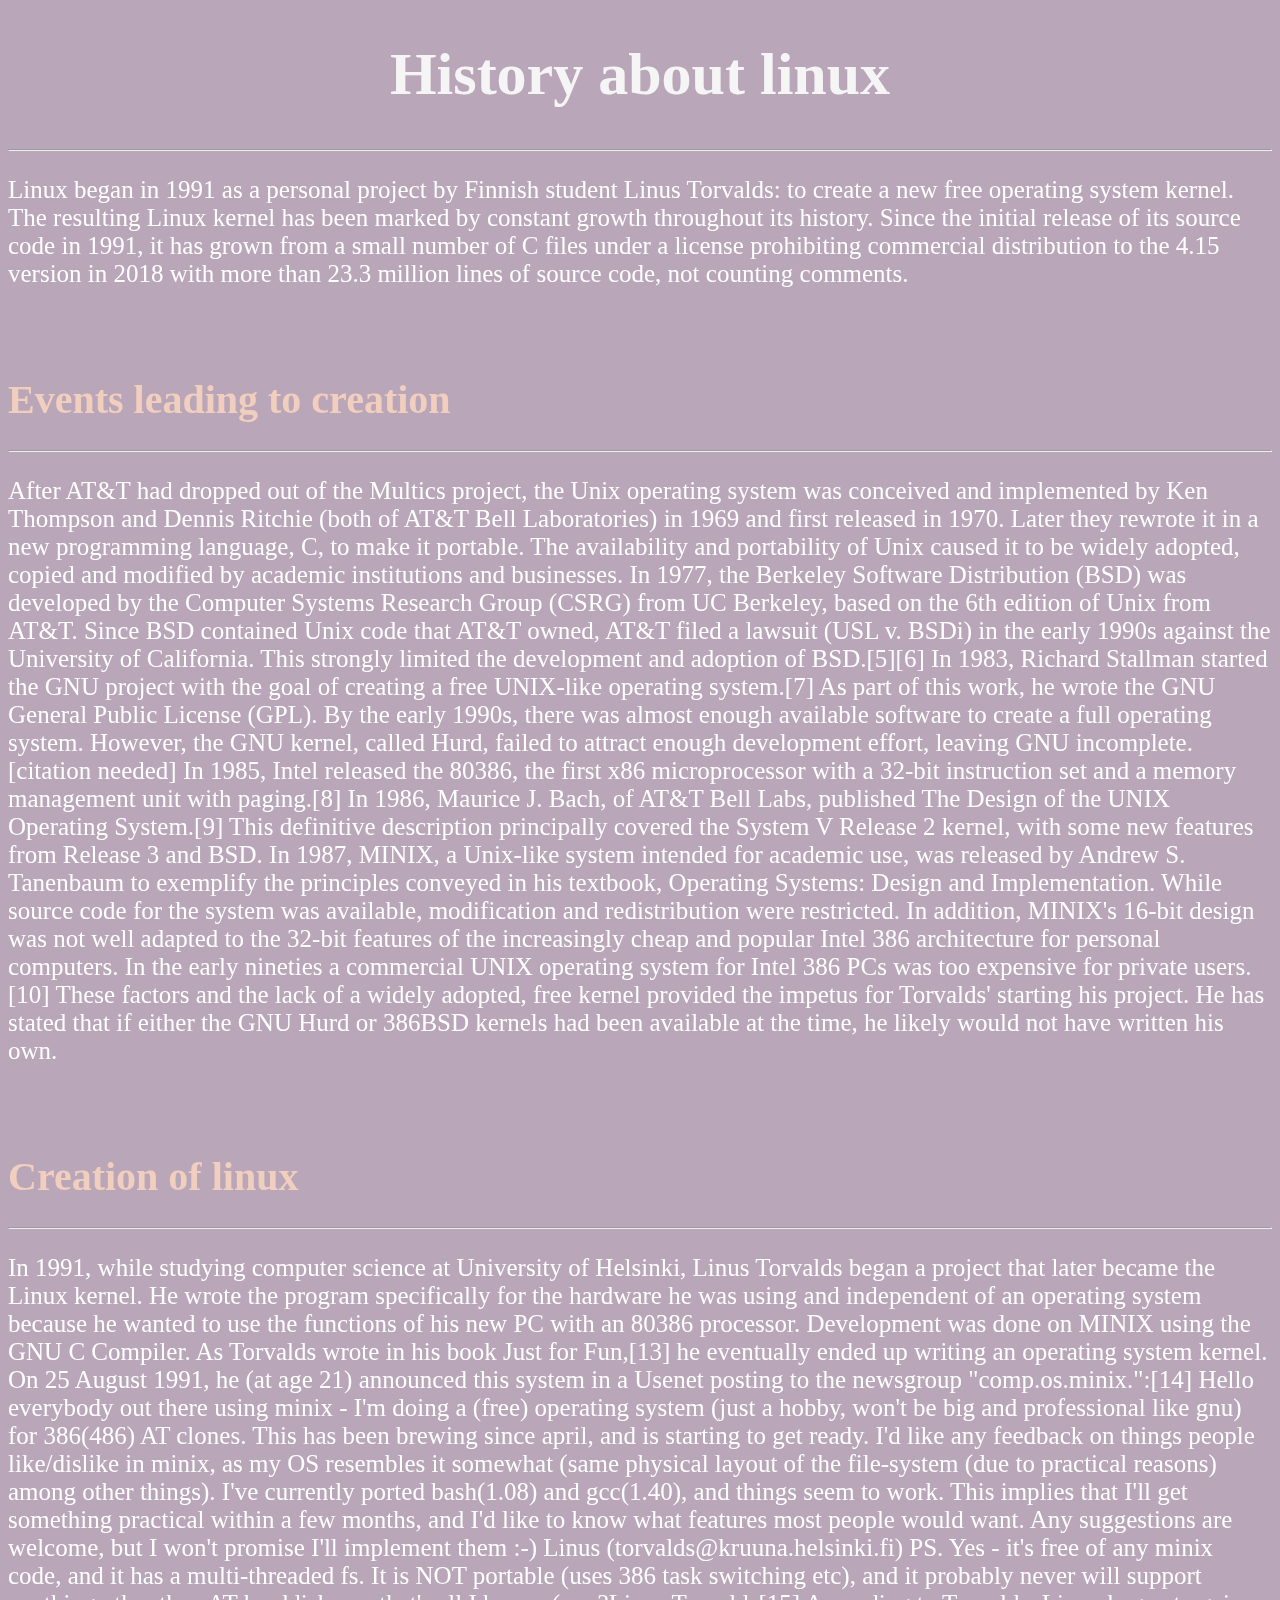
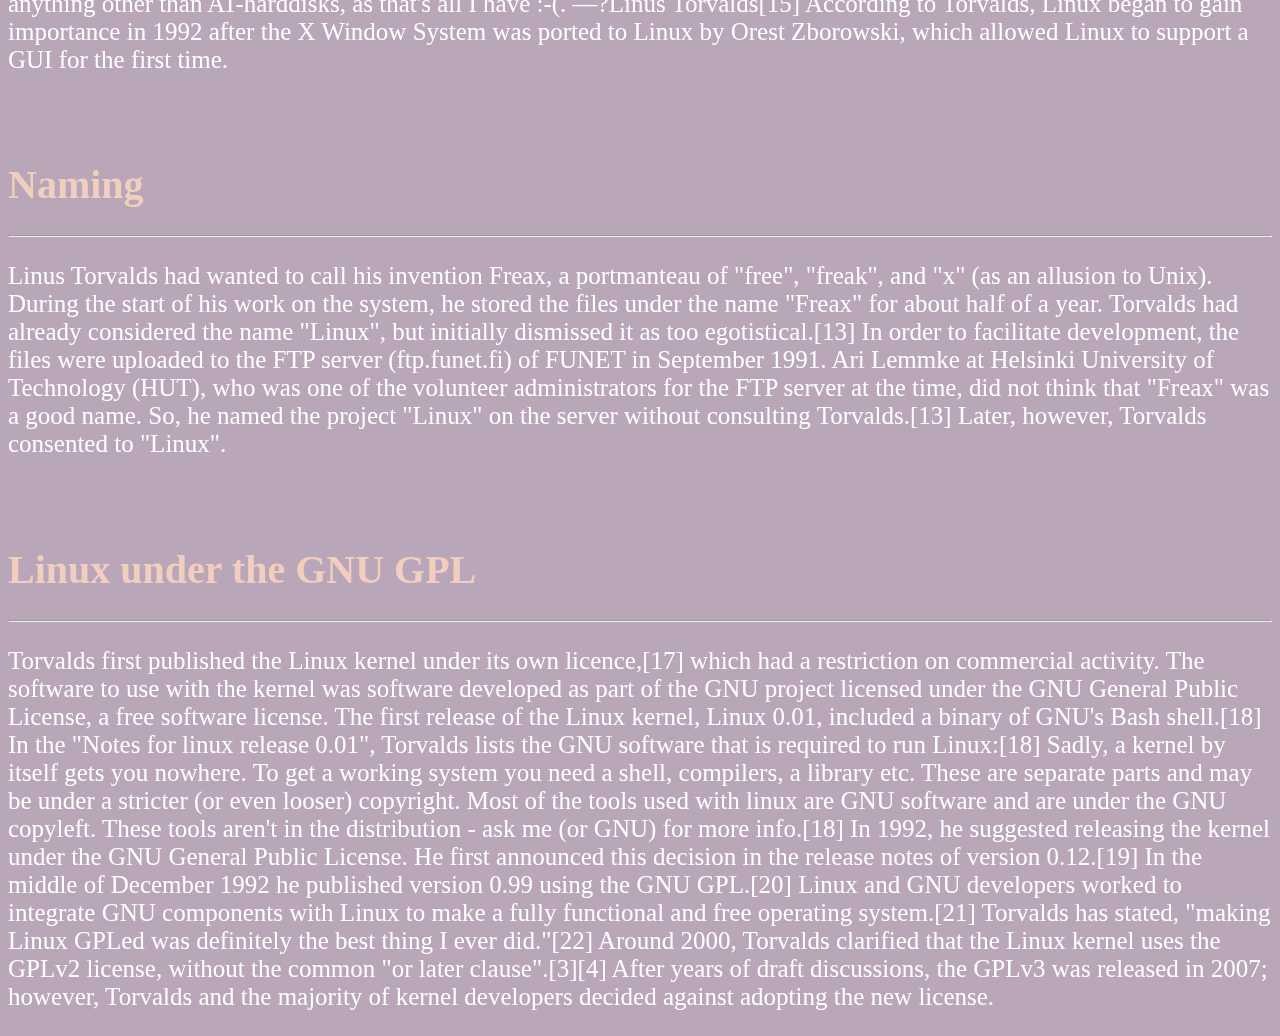
<file: his.html>
<!DOCTYPE html>
<html>
  <head>
    <link rel="stylesheet" type="text/css" href="his.css">
      <title>Alvas Linux</title>
      <link rel="shortcut icon" type="image" href="https://encrypted-tbn0.gstatic.com/images?q=tbn:ANd9GcQtkqriiRlODSM1_zBRLwUX1De-IF0O1Vj496KsP7xV7tSOfgcmNVbM0FEusdW59wCf5SY&usqp=CAU">
  </head>  
  <body id="i3">
   <h1 id="i7"><center> History about linux</center></h1> 
     <hr>
      <p id="i2">Linux began in 1991 as a personal project by Finnish student Linus Torvalds: to create a new free operating system kernel. The resulting Linux kernel has been marked by constant growth throughout its history. Since the initial release of its source code in 1991, it has grown from a small number of C files under a license prohibiting commercial distribution to the 4.15 version in 2018 with more than 23.3 million lines of source code, not counting comments.</p>
      <br><br>
      <h1 id="i1">
          Events leading to creation
      </h1> 
      <hr>
       <p id="i5"> After AT&T had dropped out of the Multics project, the Unix operating system was conceived and implemented by Ken Thompson and Dennis Ritchie (both of AT&T Bell Laboratories) in 1969 and first released in 1970. Later they rewrote it in a new programming language, C, to make it portable. The availability and portability of Unix caused it to be widely adopted, copied and modified by academic institutions and businesses.

In 1977, the Berkeley Software Distribution (BSD) was developed by the Computer Systems Research Group (CSRG) from UC Berkeley, based on the 6th edition of Unix from AT&T. Since BSD contained Unix code that AT&T owned, AT&T filed a lawsuit (USL v. BSDi) in the early 1990s against the University of California. This strongly limited the development and adoption of BSD.[5][6]

In 1983, Richard Stallman started the GNU project with the goal of creating a free UNIX-like operating system.[7] As part of this work, he wrote the GNU General Public License (GPL). By the early 1990s, there was almost enough available software to create a full operating system. However, the GNU kernel, called Hurd, failed to attract enough development effort, leaving GNU incomplete.[citation needed]

In 1985, Intel released the 80386, the first x86 microprocessor with a 32-bit instruction set and a memory management unit with paging.[8]

In 1986, Maurice J. Bach, of AT&T Bell Labs, published The Design of the UNIX Operating System.[9] This definitive description principally covered the System V Release 2 kernel, with some new features from Release 3 and BSD.

In 1987, MINIX, a Unix-like system intended for academic use, was released by Andrew S. Tanenbaum to exemplify the principles conveyed in his textbook, Operating Systems: Design and Implementation. While source code for the system was available, modification and redistribution were restricted. In addition, MINIX's 16-bit design was not well adapted to the 32-bit features of the increasingly cheap and popular Intel 386 architecture for personal computers. In the early nineties a commercial UNIX operating system for Intel 386 PCs was too expensive for private users.[10]

These factors and the lack of a widely adopted, free kernel provided the impetus for Torvalds' starting his project. He has stated that if either the GNU Hurd or 386BSD kernels had been available at the time, he likely would not have written his own.  </p>
      
      <br><br>
      
          <h1 id="i4">
              Creation of linux
          </h1>
          <hr>
         <p id="i6"> In 1991, while studying computer science at University of Helsinki, Linus Torvalds began a project that later became the Linux kernel. He wrote the program specifically for the hardware he was using and independent of an operating system because he wanted to use the functions of his new PC with an 80386 processor. Development was done on MINIX using the GNU C Compiler.

As Torvalds wrote in his book Just for Fun,[13] he eventually ended up writing an operating system kernel. On 25 August 1991, he (at age 21) announced this system in a Usenet posting to the newsgroup "comp.os.minix.":[14]

Hello everybody out there using minix -

I'm doing a (free) operating system (just a hobby, won't be big and professional like gnu) for 386(486) AT clones. This has been brewing since april, and is starting to get ready. I'd like any feedback on things people like/dislike in minix, as my OS resembles it somewhat (same physical layout of the file-system (due to practical reasons) among other things).

I've currently ported bash(1.08) and gcc(1.40), and things seem to work. This implies that I'll get something practical within a few months, and I'd like to know what features most people would want. Any suggestions are welcome, but I won't promise I'll implement them :-)

Linus (torvalds@kruuna.helsinki.fi)

PS. Yes - it's free of any minix code, and it has a multi-threaded fs. It is NOT portable (uses 386 task switching etc), and it probably never will support anything other than AT-harddisks, as that's all I have :-(.

—?Linus Torvalds[15]
According to Torvalds, Linux began to gain importance in 1992 after the X Window System was ported to Linux by Orest Zborowski, which allowed Linux to support a GUI for the first time.
      </p>
      <br><br>
      
          <h1 id="i4">
              Naming
          </h1>
          <hr>
         <p id="i6">Linus Torvalds had wanted to call his invention Freax, a portmanteau of "free", "freak", and "x" (as an allusion to Unix). During the start of his work on the system, he stored the files under the name "Freax" for about half of a year. Torvalds had already considered the name "Linux", but initially dismissed it as too egotistical.[13]

In order to facilitate development, the files were uploaded to the FTP server (ftp.funet.fi) of FUNET in September 1991. Ari Lemmke at Helsinki University of Technology (HUT), who was one of the volunteer administrators for the FTP server at the time, did not think that "Freax" was a good name. So, he named the project "Linux" on the server without consulting Torvalds.[13] Later, however, Torvalds consented to "Linux".

      </p>
      <br><br>
     
          <h1 id="i4">
              Linux under the GNU GPL
          </h1>
          <hr>
         <p id="i6">Torvalds first published the Linux kernel under its own licence,[17] which had a restriction on commercial activity.

The software to use with the kernel was software developed as part of the GNU project licensed under the GNU General Public License, a free software license. The first release of the Linux kernel, Linux 0.01, included a binary of GNU's Bash shell.[18]

In the "Notes for linux release 0.01", Torvalds lists the GNU software that is required to run Linux:[18]

Sadly, a kernel by itself gets you nowhere. To get a working system you need a shell, compilers, a library etc. These are separate parts and may be under a stricter (or even looser) copyright. Most of the tools used with linux are GNU software and are under the GNU copyleft. These tools aren't in the distribution - ask me (or GNU) for more info.[18]

In 1992, he suggested releasing the kernel under the GNU General Public License. He first announced this decision in the release notes of version 0.12.[19] In the middle of December 1992 he published version 0.99 using the GNU GPL.[20] Linux and GNU developers worked to integrate GNU components with Linux to make a fully functional and free operating system.[21] Torvalds has stated, "making Linux GPLed was definitely the best thing I ever did."[22]

Around 2000, Torvalds clarified that the Linux kernel uses the GPLv2 license, without the common "or later clause".[3][4]

After years of draft discussions, the GPLv3 was released in 2007; however, Torvalds and the majority of kernel developers decided against adopting the new license.

      </P>
      </body>

      </html>
</file>
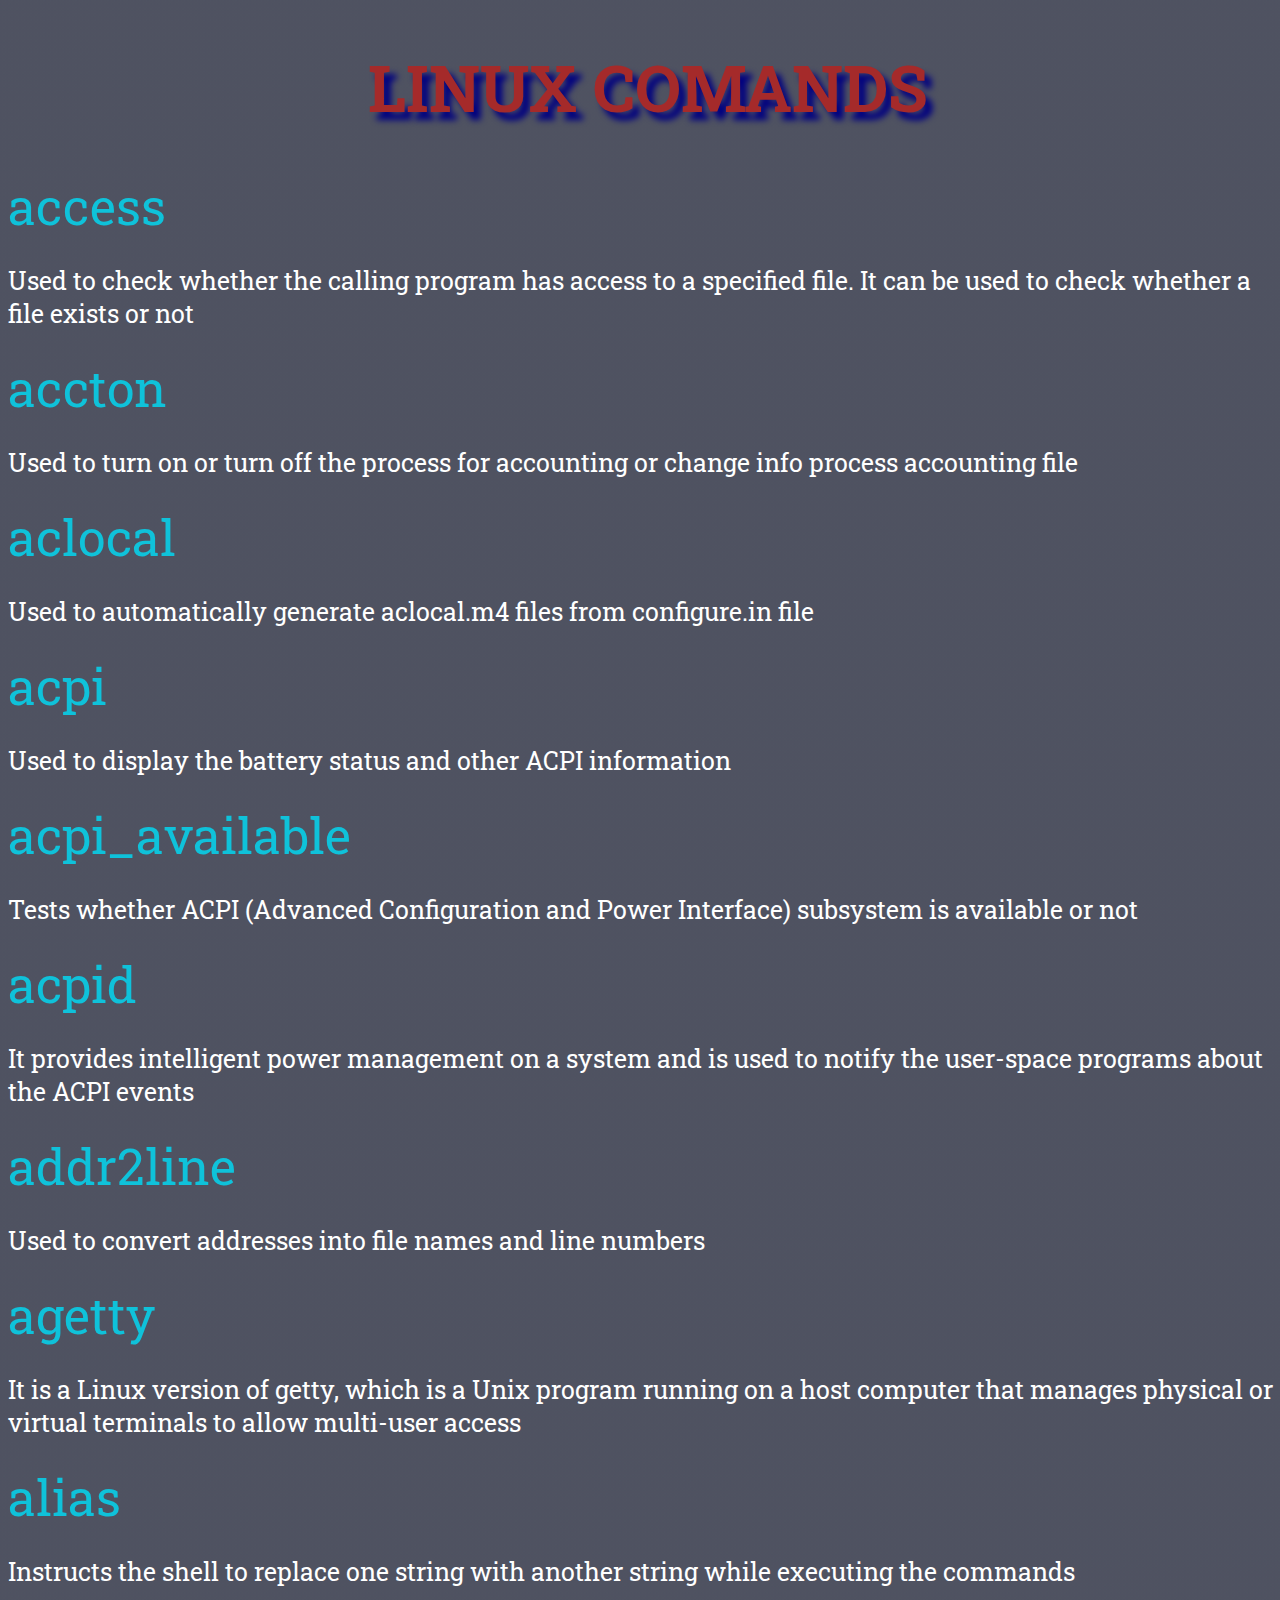
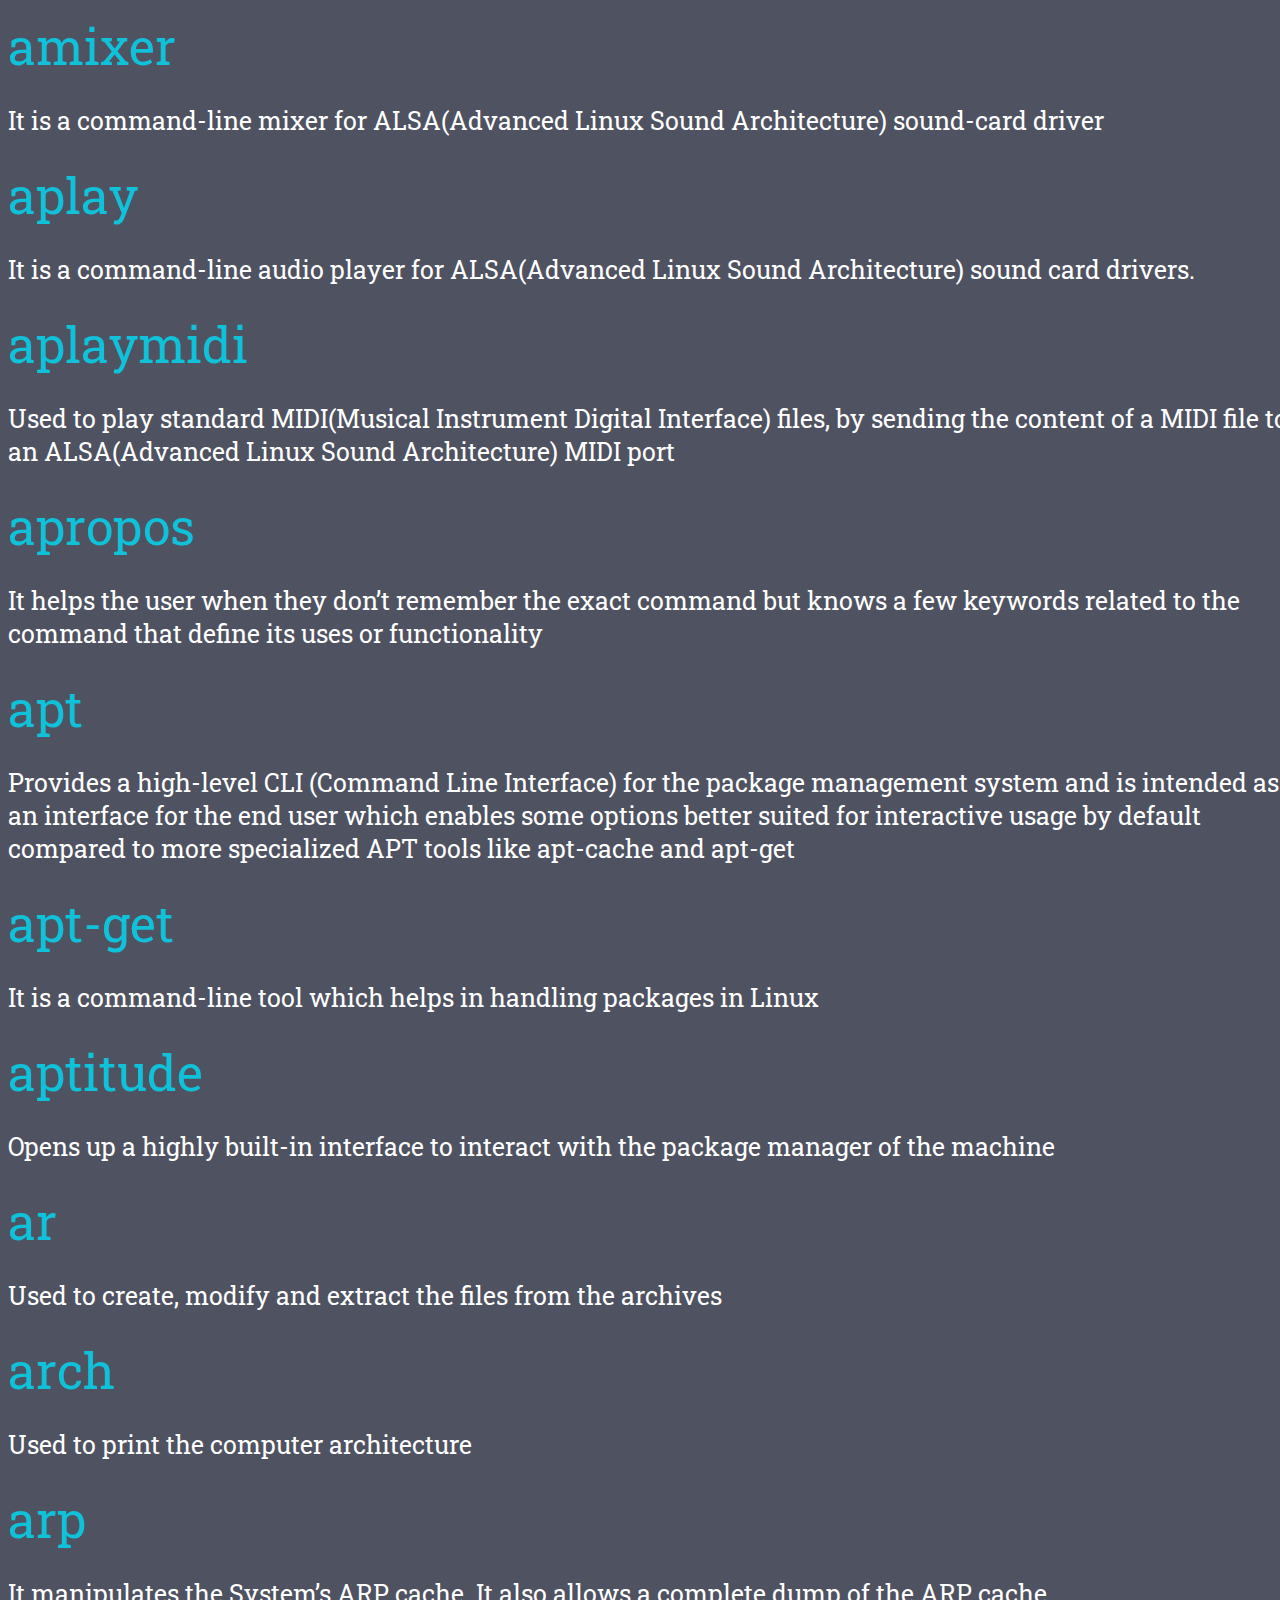
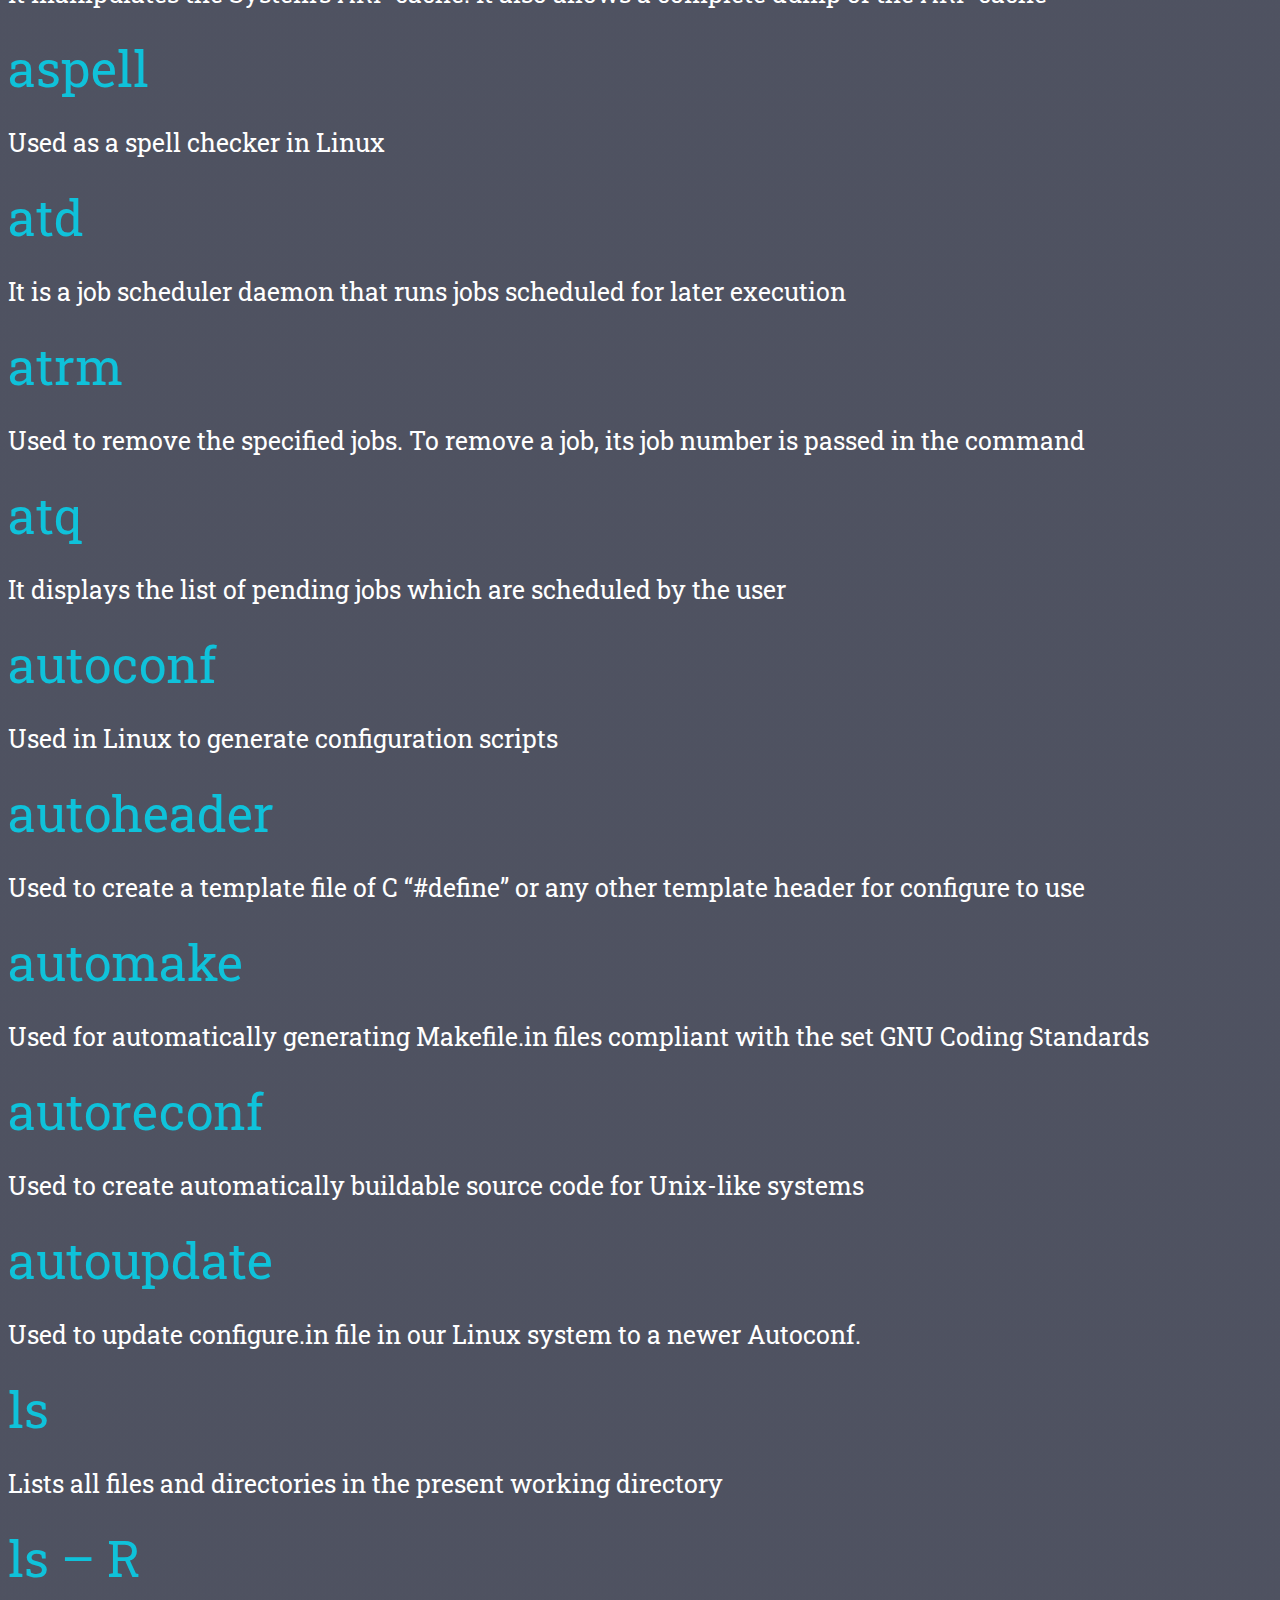
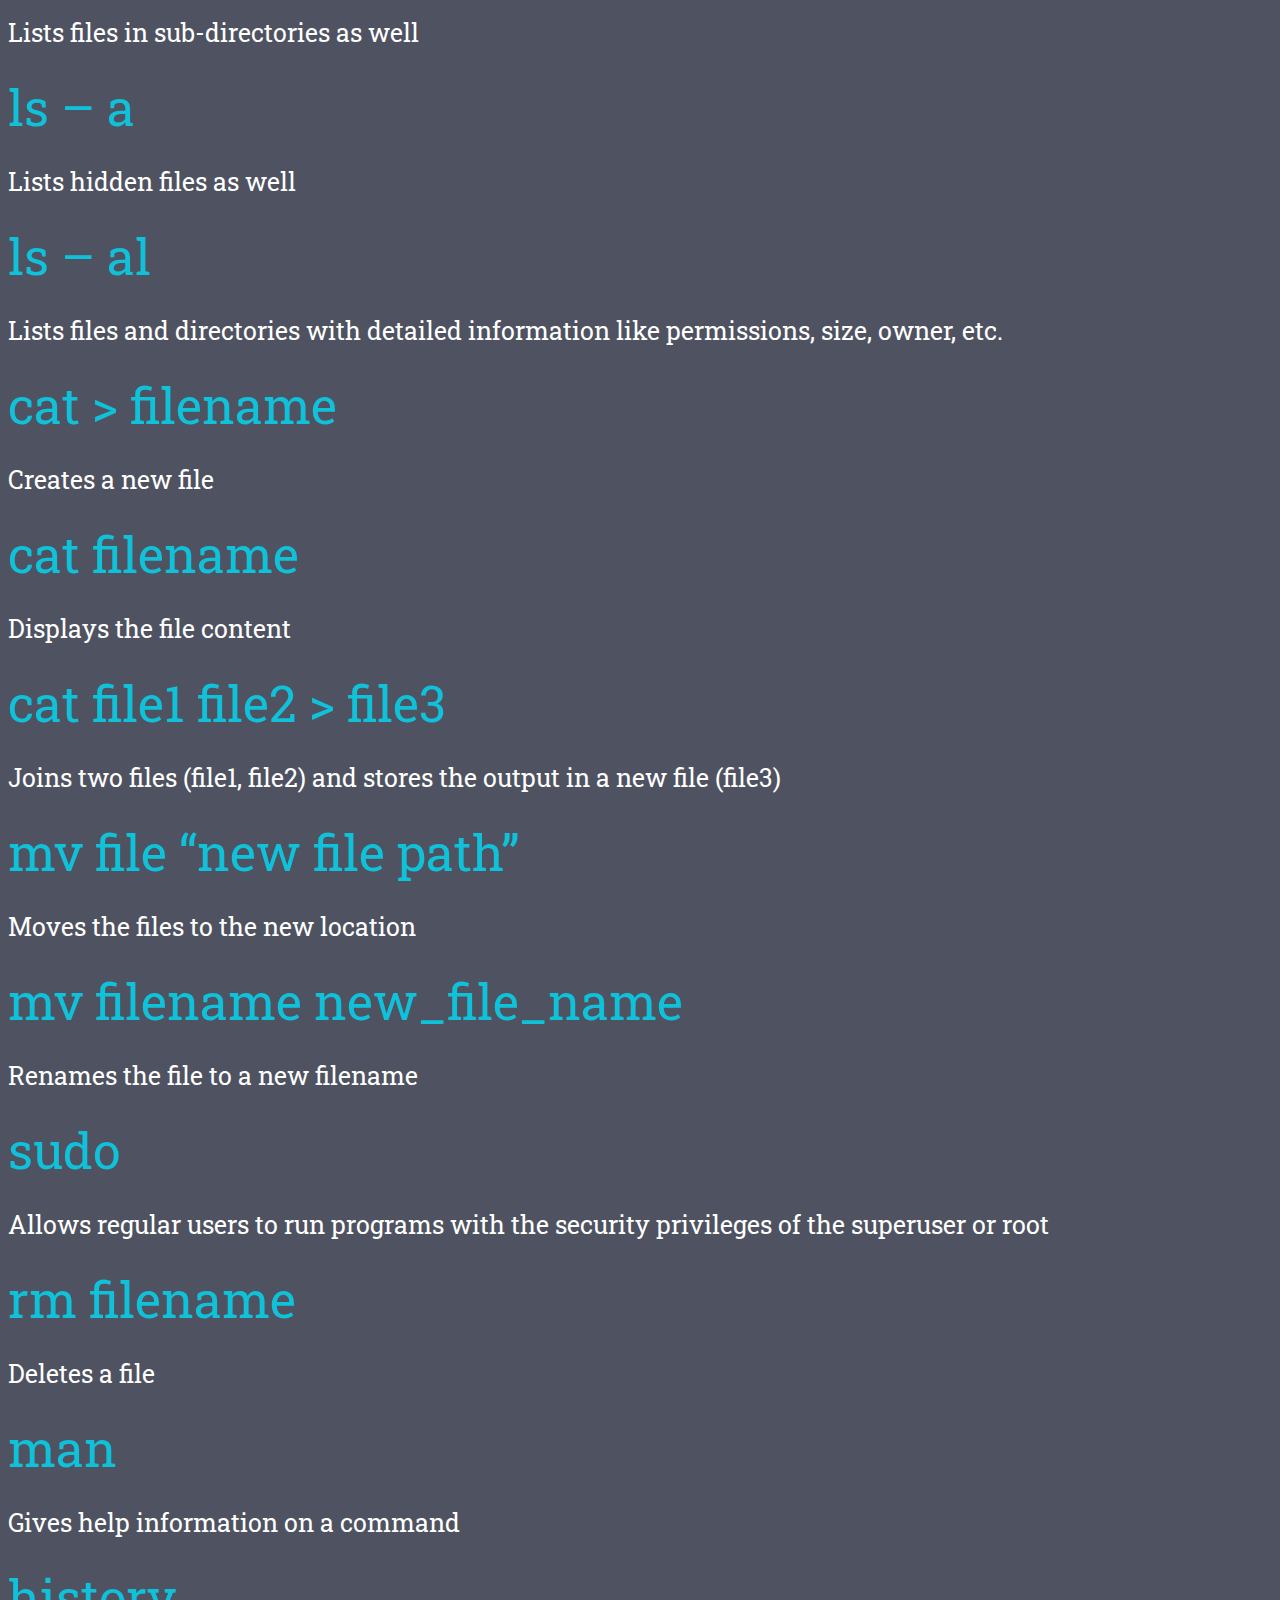
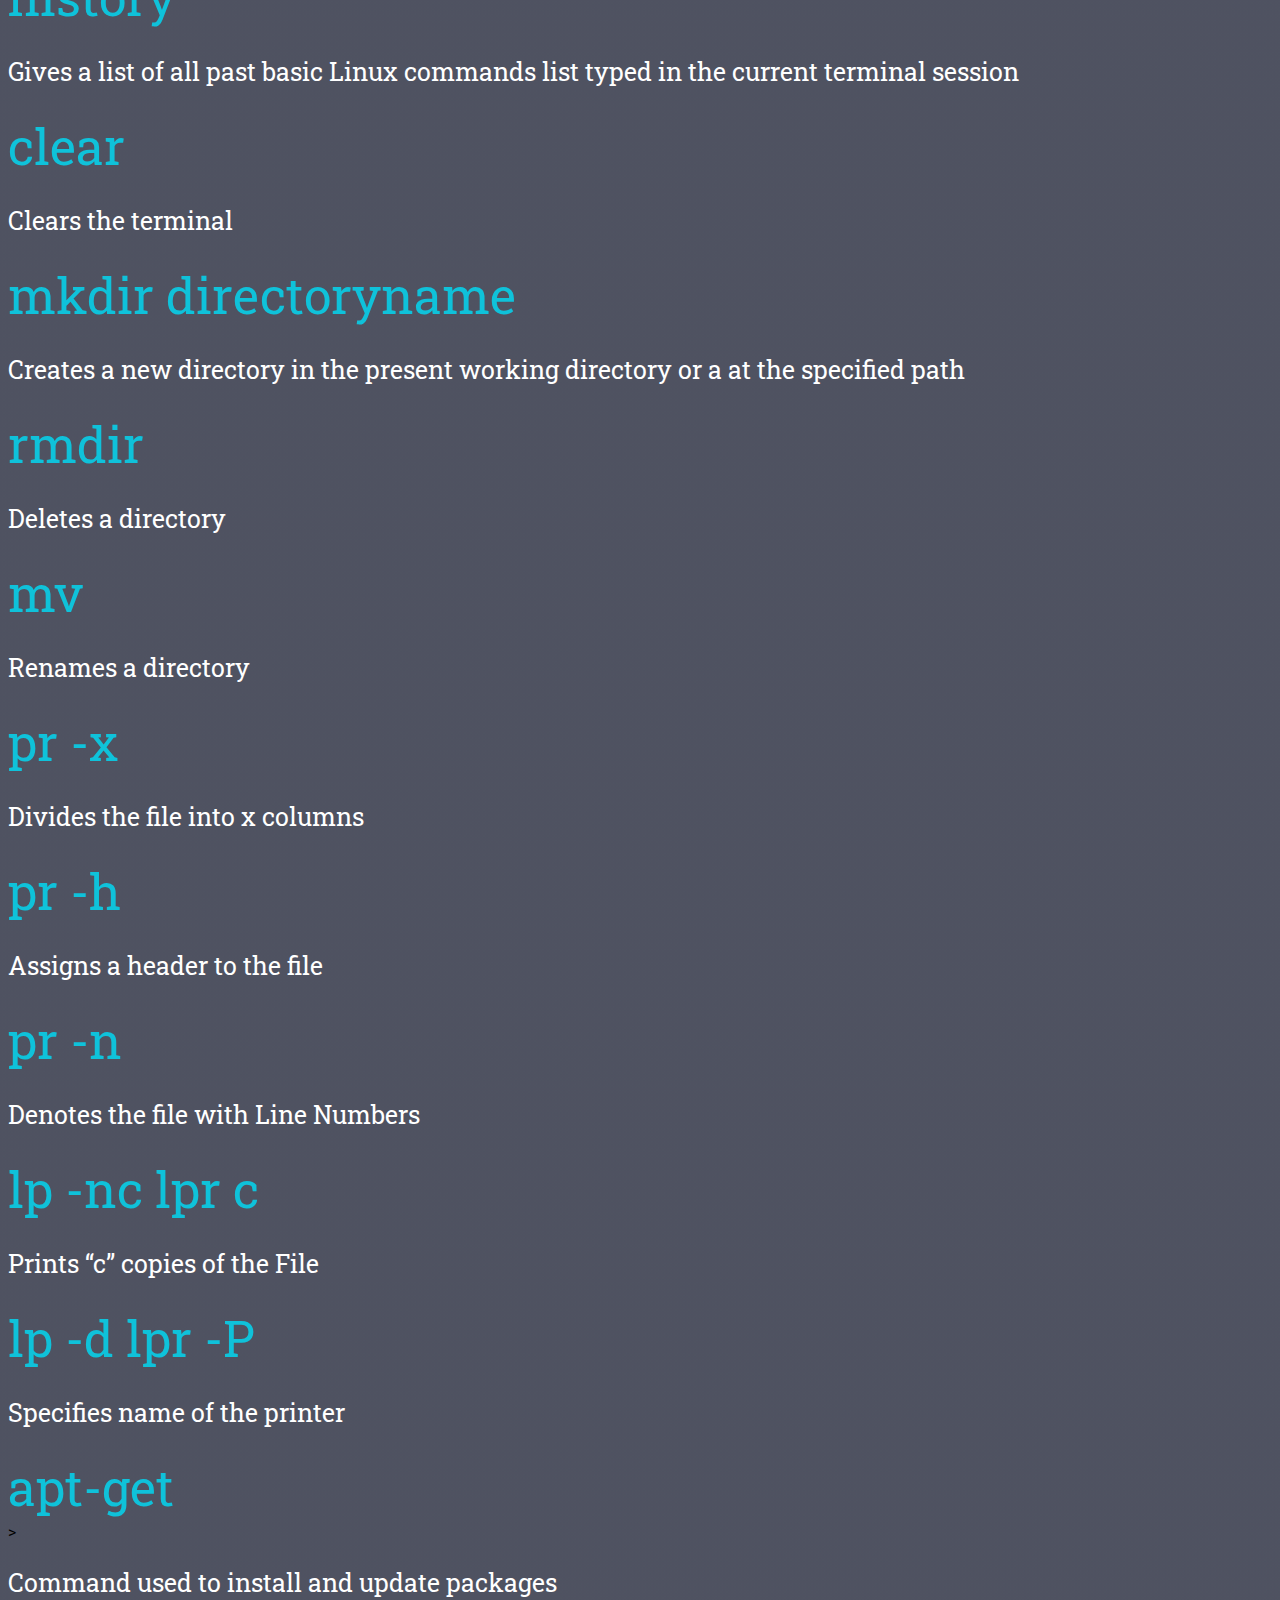
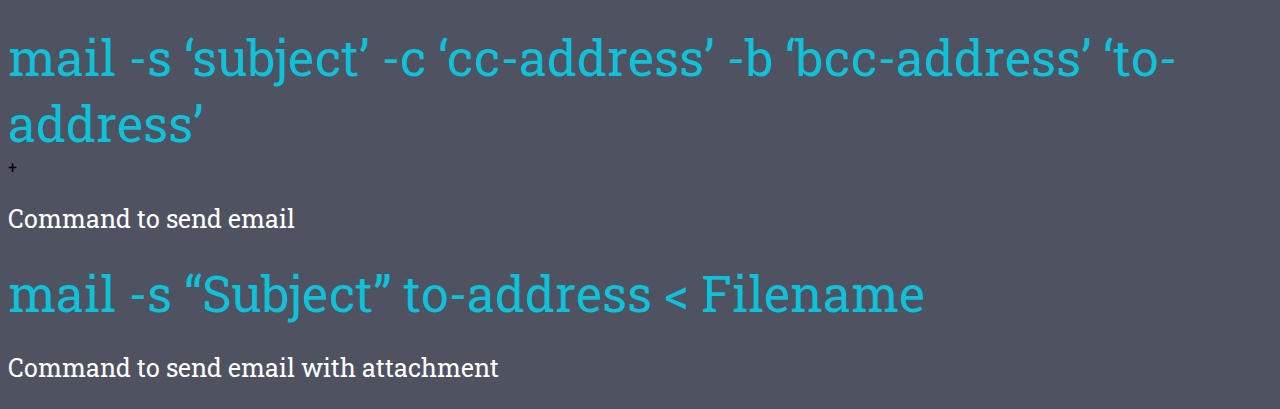
<file: sumit.html>
<!DOCTYPE html>
<html>
    <link rel="stylesheet" type="text/css" href="sumit.css">
    <link rel="preconnect" href="https://fonts.googleapis.com">
    <link rel="preconnect" href="https://fonts.gstatic.com" crossorigin>
    <link href="https://fonts.googleapis.com/css2?family=Poppins:wght@100;200;300;500;600&family=Roboto+Slab:wght@100;600;900&display=swap" rel="stylesheet">
    <head>
        <title>Alvas Linux</title>
        <link rel="shortcut icon" type="image" href="https://encrypted-tbn0.gstatic.com/images?q=tbn:ANd9GcQtkqriiRlODSM1_zBRLwUX1De-IF0O1Vj496KsP7xV7tSOfgcmNVbM0FEusdW59wCf5SY&usqp=CAU">
      <h1 id="i1"><center>LINUX COMANDS</center></h1>

    </head>
    
    <body>
      
    
      <li id="i2">access</li> 
      <p id="i3">Used to check whether the calling program has access to a specified file. It can be used to check whether a file exists or not</p>
      <li id="i2">accton</li>
      <p id="i3">Used to turn on or turn off the process for accounting or change info process accounting file</p>
      <li id="i2">aclocal</li>
      <p id="i3">Used to automatically generate aclocal.m4 files from configure.in file</p>
      <li id="i2">acpi</li>
      <p id="i3">Used to display the battery status and other ACPI information</p>
      <li id="i2">acpi_available</li>
      <p id="i3">Tests whether ACPI (Advanced Configuration and Power Interface) subsystem is available or not</p>
      <li id="i2">acpid</li>
      <p id="i3">It provides intelligent power management on a system and is used to notify the user-space programs about the ACPI events</p>
      <li id="i2">addr2line</li>
      <p id="i3">Used to convert addresses into file names and line numbers</p>
      <li id="i2">agetty</li>
      <p id="i3">It is a Linux version of getty, which is a Unix program running on a host computer that manages physical or virtual terminals to allow multi-user access</p>
      <li id="i2">alias</li>
      <p id="i3">Instructs the shell to replace one string with another string while executing the commands</p>
      <li id="i2">amixer</li>
      <p id="i3">It is a command-line mixer for ALSA(Advanced Linux Sound Architecture) sound-card driver</p>
      <li id="i2">aplay	</li>
      <p id="i3" >It is a command-line audio player for ALSA(Advanced Linux Sound Architecture) sound card drivers.</p>
       <li id="i2"> aplaymidi</li>	
       <p id="i3"> Used to play standard MIDI(Musical Instrument Digital Interface) files, by sending the content of a MIDI file to an ALSA(Advanced Linux Sound Architecture) MIDI port</p>
       <li id="i2"> apropos</li>
       <p id="i3">	It helps the user when they don’t remember the exact command but knows a few keywords related to the command that define its uses or functionality</p>
       <li id="i2"> apt</li>
       <p id="i3">	Provides a high-level CLI (Command Line Interface) for the package management system and is intended as an interface for the end user which enables some options better suited for interactive usage by default compared to more specialized APT tools like apt-cache and apt-get</p>
       <li id="i2"d> apt-get</li>	
       <p id="i3"> It is a command-line tool which helps in handling packages in Linux</p>
       <li id="i2">aptitude</li>
       <p id="i3">	Opens up a highly built-in interface to interact with the package manager of the machine</p>
       <li id="i2"> ar</li>
       <p id="i3">	Used to create, modify and extract the files from the archives</p>
       <li id="i2"> arch</li>
       <p id="i3">	Used to print the computer architecture</p>
       <li id="i2"> arp</li>	
       <p id="i3"> It manipulates the System’s ARP cache. It also allows a complete dump of the ARP cache</p>
      <li id="i2">  aspell </li>
      <p id="i3">Used as a spell checker in Linux</p>
      <li id="i2">  atd</li>
      <p id="i3">	It is a job scheduler daemon that runs jobs scheduled for later execution</p>
       <li id="i2"> atrm</li>	
       <p id="i3"> Used to remove the specified jobs. To remove a job, its job number is passed in the command</p>
       <li id="i2"> atq</li>
       <p id="i3">	It displays the list of pending jobs which are scheduled by the user</p>
       <li id="i2"> autoconf</li>
       <p id="i3">	Used in Linux to generate configuration scripts</p>
       <li id="i2"> autoheader</li>
       <p id="i3">	Used to create a template file of C “#define” or any other template header for configure to use</p>
       <li id="i2"> automake</li>
       <p id="i3">	Used for automatically generating Makefile.in files compliant with the set GNU Coding Standards</p>
       <li id="i2"> autoreconf</li>
       <p id="i3">	Used to create automatically buildable source code for Unix-like systems</p>
       <li id="i2"> autoupdate</li>
       <p id="i3">	Used to update configure.in file in our Linux system to a newer Autoconf.</p>
       <li id="i2"> ls</li>
       <p id="i3"> Lists all files and directories in the present working directory</p>
        <li id="i2"> ls – R</li>
        <p id="i3">	Lists files in sub-directories as well</p>
         <li id="i2"> ls – a</li>
         <p id="i3">	Lists hidden files as well</p>
        <li id="i2"> ls – al</li>
        <p id="i3">	Lists files and directories with detailed information like permissions, size, owner, etc.</p>
        <li id="i2"> cat > filename</li>
        <p id="i3">	Creates a new file</p>
        <li id="i2"> cat filename</li>
        <p id="i3">	Displays the file content</p>
        <li id="i2"> cat file1 file2 > file3</li>
        <p id="i3">	Joins two files (file1, file2) and stores the output in a new file (file3)</p>
        <li id="i2"> mv file “new file path”</li>	
       <p id="i3"> Moves the files to the new location</p>
        <li id="i2"> mv filename new_file_name</li>
        <p id="i3">	Renames the file to a new filename</p>
      <li id="i2">  sudo</li>
      <p id="i3">	Allows regular users to run programs with the security privileges of the superuser or root</p>
      <li id="i2">  rm filename</li>
      <p id="i3">	Deletes a file</p>
      <li id="i2" > man</li>
      <p id="i3">	Gives help information on a command</p>
      <li id="i2">  history</li>
      <p id="i3">	Gives a list of all past basic Linux commands list typed in the current terminal session</p>
      <li id="i2">  clear</li>
      <p id="i3">	Clears the terminal</p>
       <li id="i2"> mkdir directoryname</li>
       <p id="i3">	Creates a new directory in the present working directory or a at the specified path</p>
       <li id="i2">rmdir</li>
       	<p id="i3"> Deletes a directory</p>
       <li id="i2"> mv</li>
       <p id="i3">	Renames a directory</p>
       <li id="i2"> pr -x</li>
       <p id="i3">	Divides the file into x columns</p>
        <li id="i2"> pr -h</li>
        <p id="i3">	Assigns a header to the file</p>
        <li id="i2"> pr -n</li>
        <p id="i3">	Denotes the file with Line Numbers</p>
        <li id="i2"> lp -nc
        lpr c</li>
        <p id="i3">	Prints “c” copies of the File</p>
        <li id="i2"> lp -d
        lpr -P</li>
        <p id="i3"> Specifies name of the printer</p>
        <li id="i2"> apt-get</li>>
        <p id="i3">	Command used to install and update packages</p>
        <li  id="i2"> mail -s ‘subject’ -c ‘cc-address’ -b ‘bcc-address’ ‘to-address’</li>+
        <p id="i3">	Command to send email</p>
        <li id="i2">mail -s “Subject” to-address < Filename</li>
        <p id="i3">	Command to send email with attachment</p>

       
    </body>
</html>
</file>
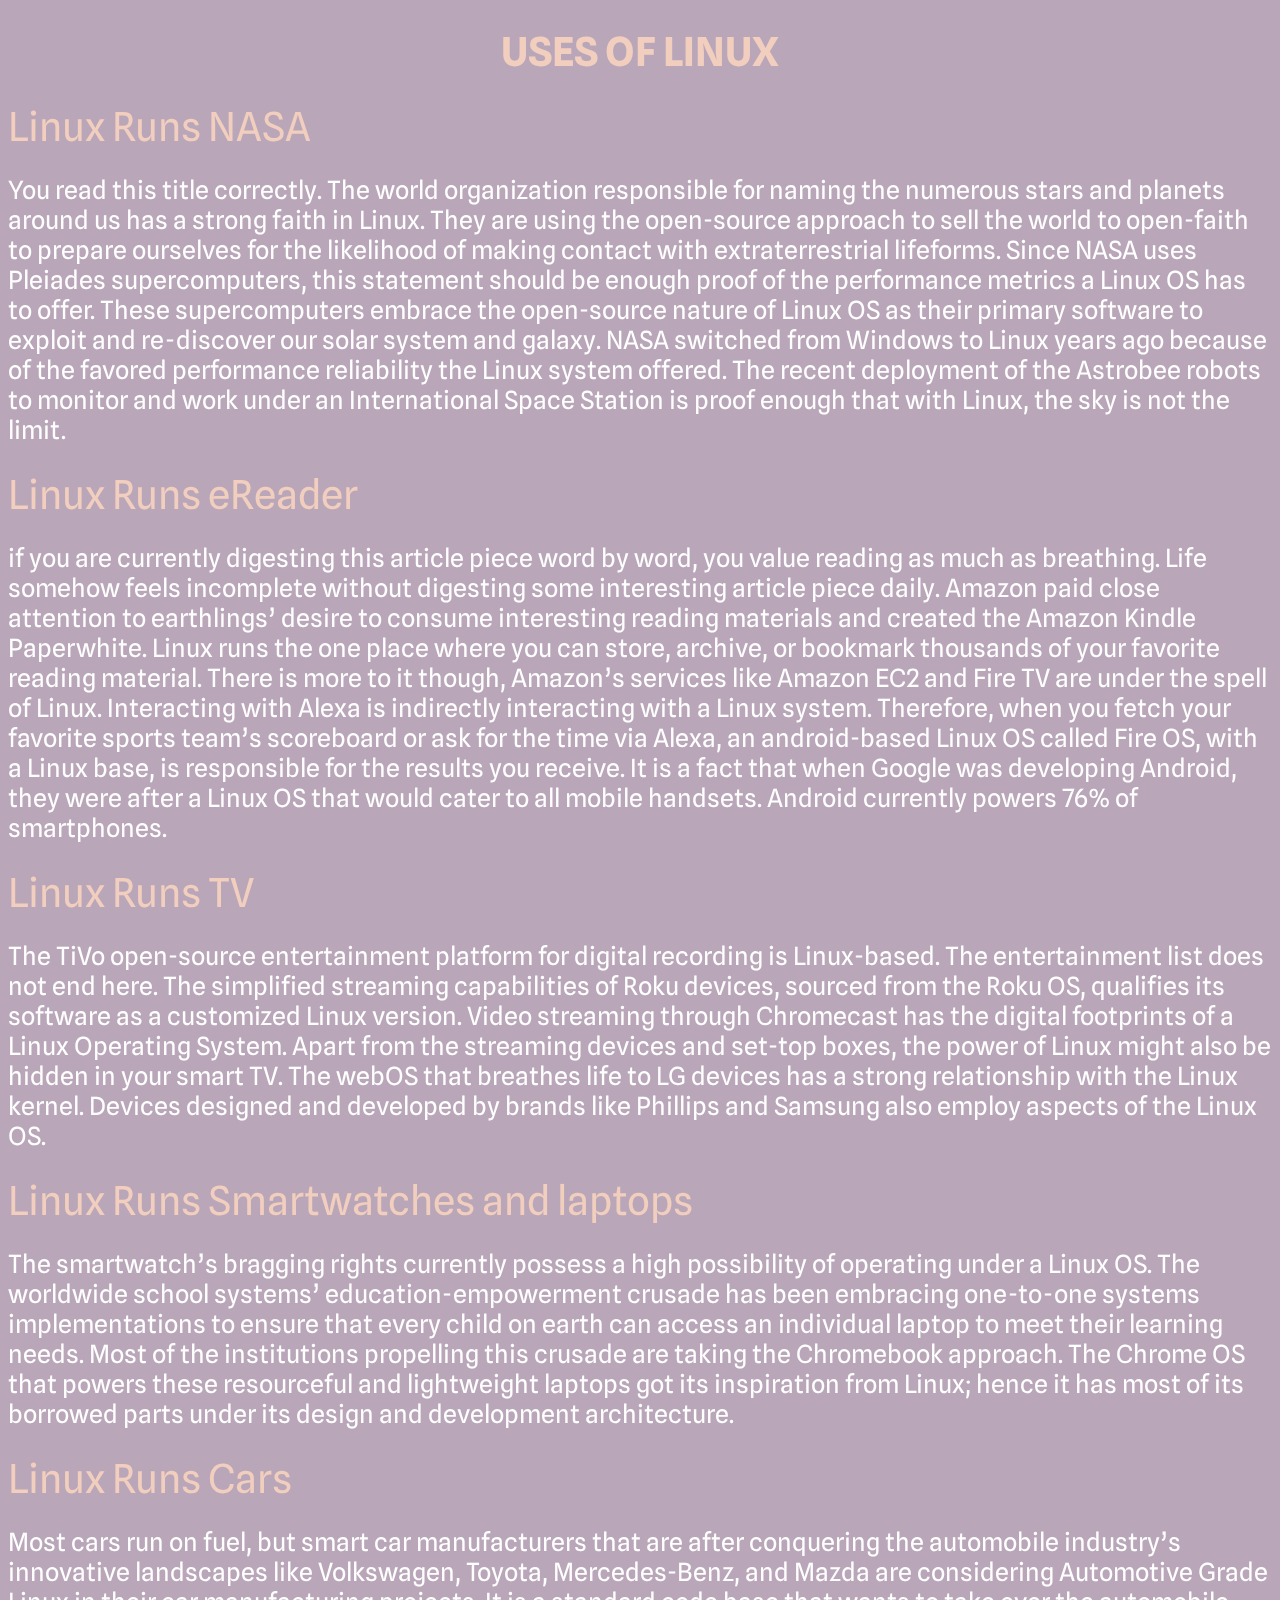
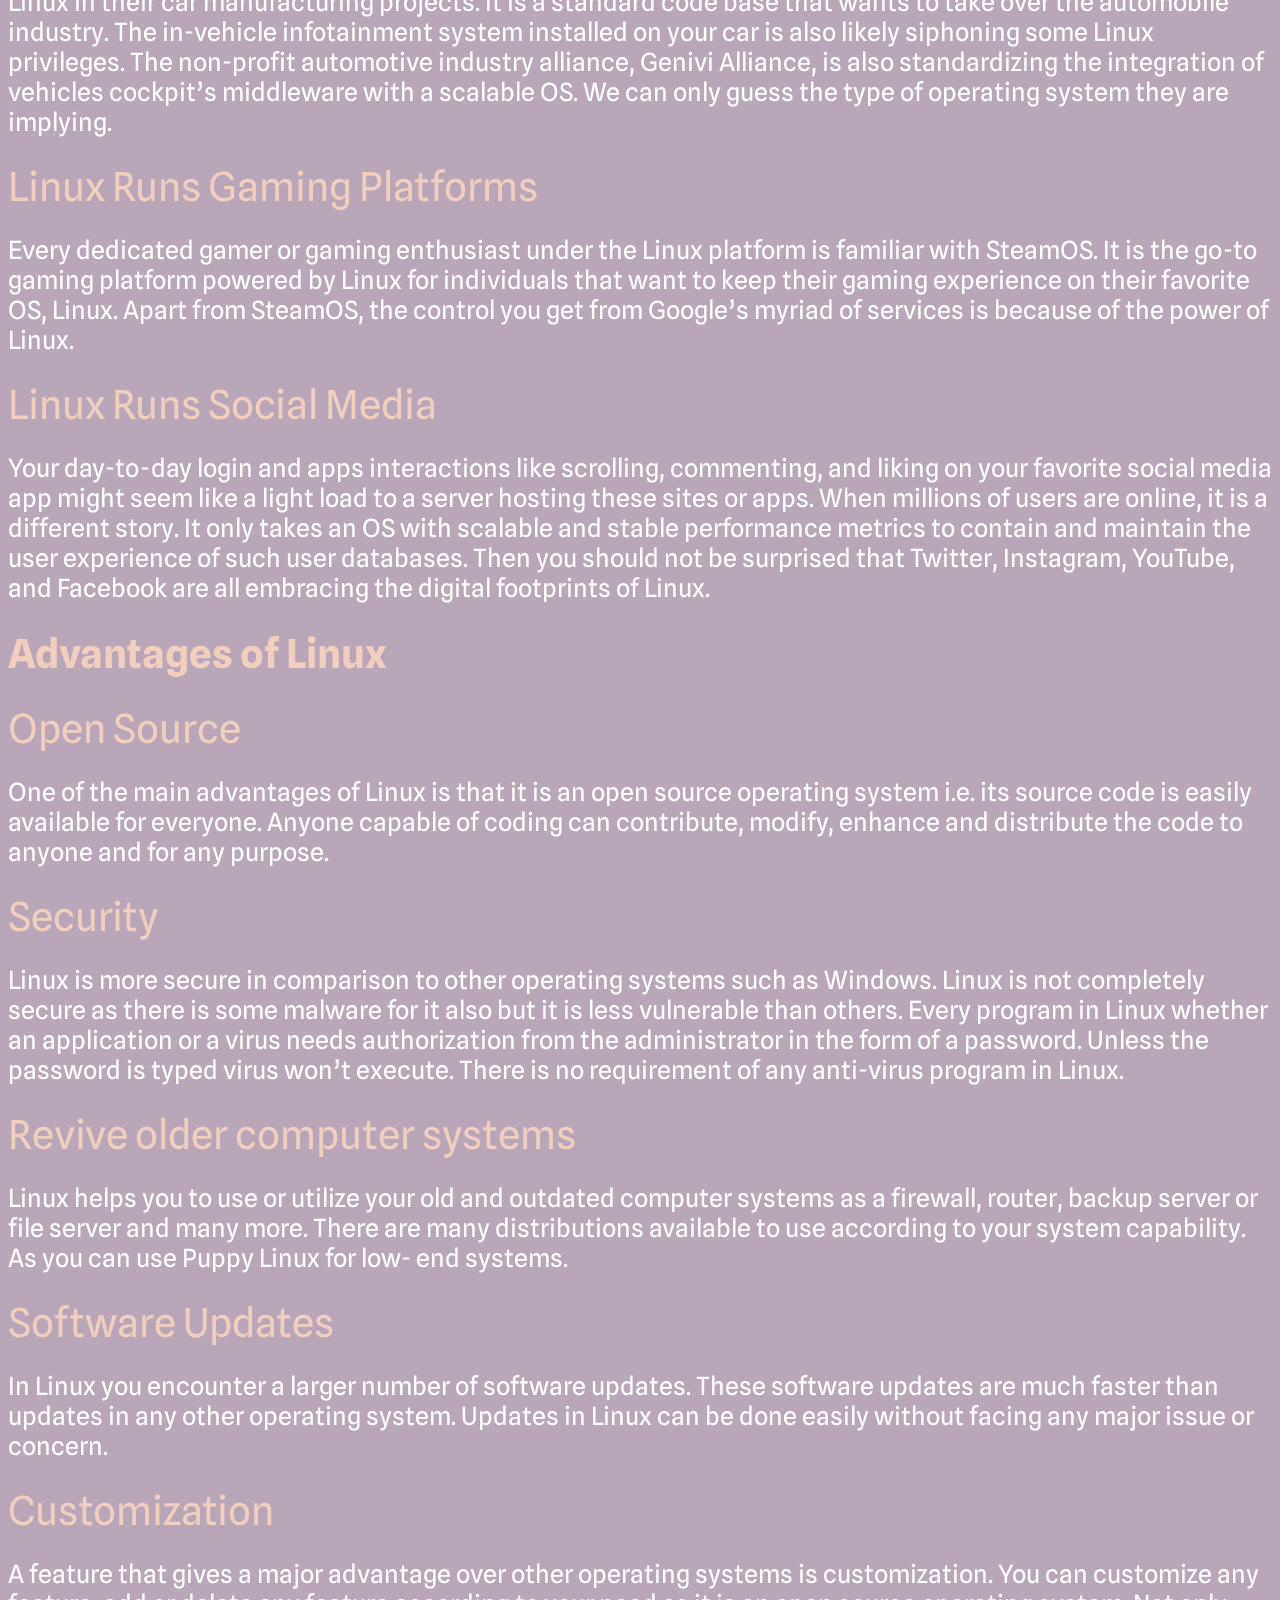
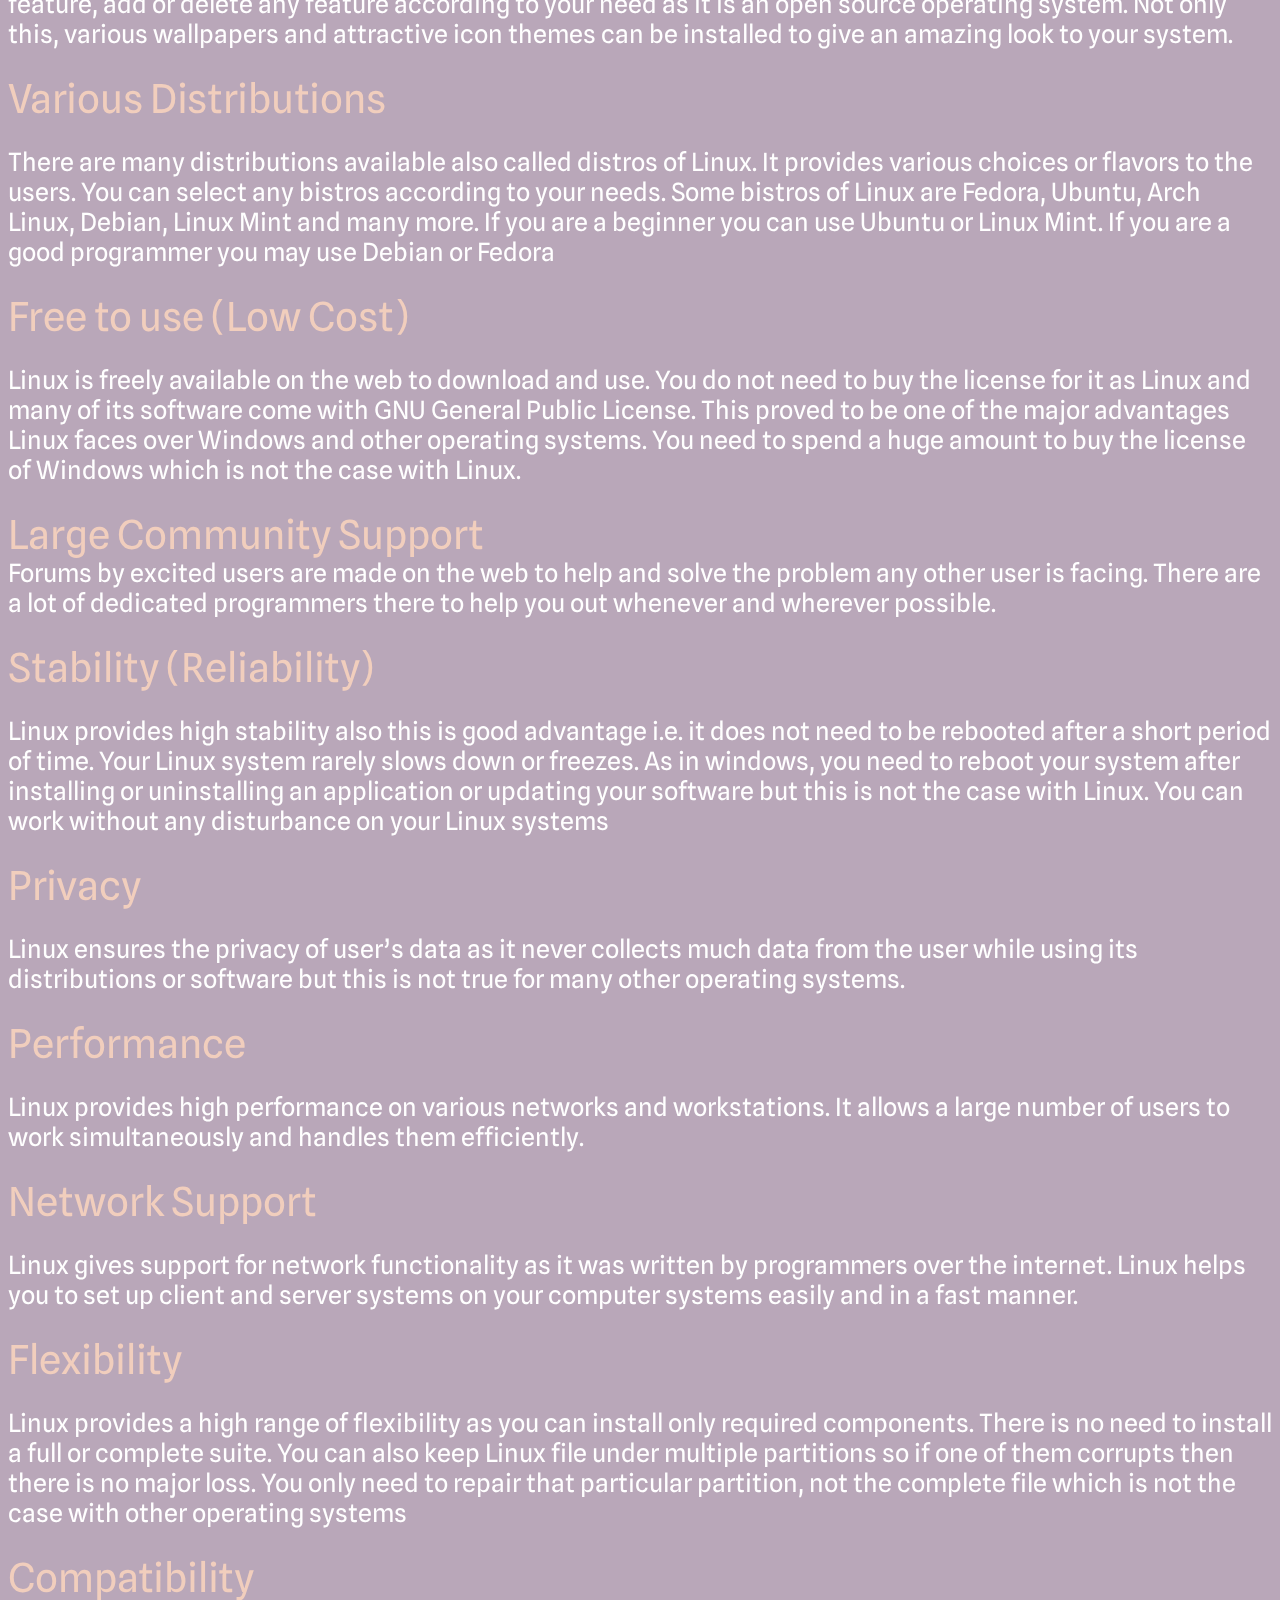
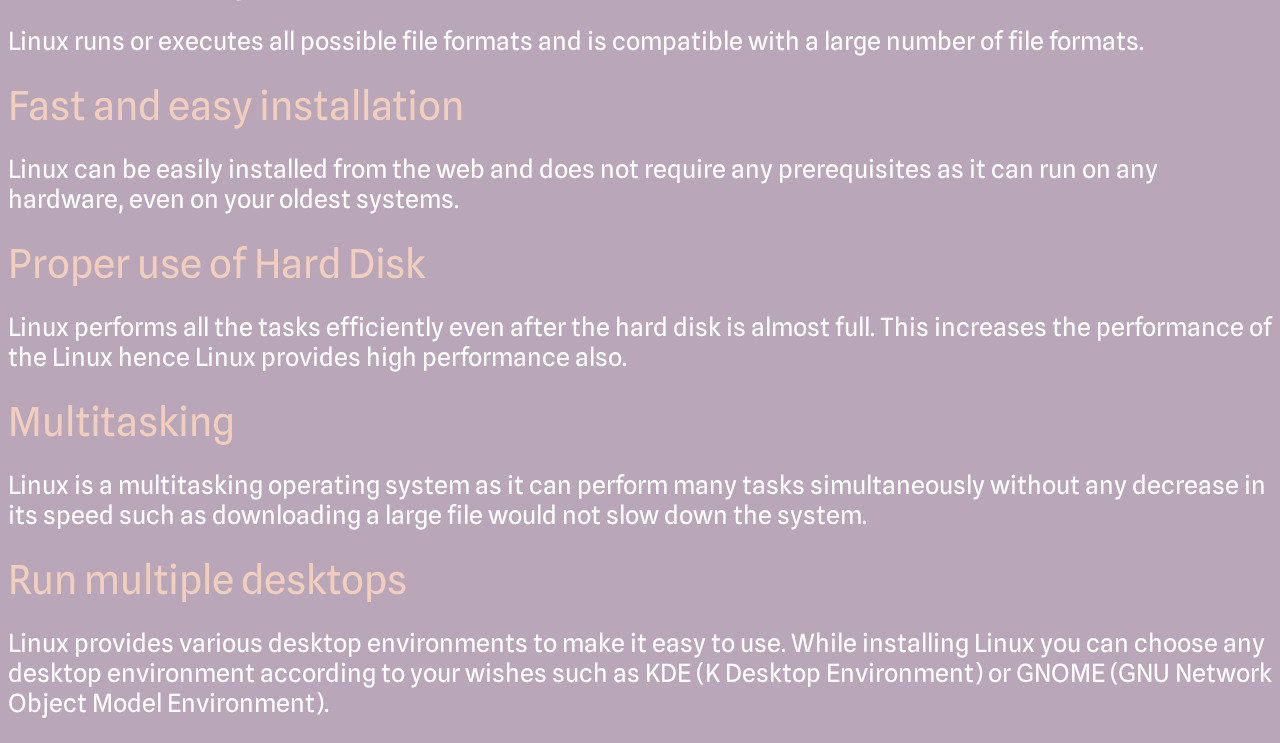
<file: uses.html>
<!DOCTYPE html>
<html>
    <link rel="stylesheet" type="text/css" href="uses.css">
<head>
    <title>Alvas Linux</title>
    <link rel="shortcut icon" type="image" href="https://encrypted-tbn0.gstatic.com/images?q=tbn:ANd9GcQtkqriiRlODSM1_zBRLwUX1De-IF0O1Vj496KsP7xV7tSOfgcmNVbM0FEusdW59wCf5SY&usqp=CAU">
    <link rel="preconnect" href="https://fonts.googleapis.com">
<link rel="preconnect" href="https://fonts.gstatic.com" crossorigin>
<link href="https://fonts.googleapis.com/css2?family=Oswald:wght@200;500&family=Poppins:wght@100;200;300;500;600&family=Roboto+Slab:wght@100;600;900&family=Spline+Sans:wght@300;700&display=swap" rel="stylesheet">
    <h1 id="i1"><center>USES OF LINUX</center></h1>
    <link rel="preconnect" href="https://fonts.googleapis.com">
<link rel="preconnect" href="https://fonts.gstatic.com" crossorigin>
<link href="https://fonts.googleapis.com/css2?family=Oswald:wght@200;500&family=Poppins:wght@100;200;300;500;600&family=Roboto+Slab:wght@100;600;900&display=swap" rel="stylesheet">
</head>
<body>
    <li id="i2"> Linux Runs NASA</li>
    <p id="i3">You read this title correctly. The world organization responsible for naming the numerous stars and planets around us has a strong faith in Linux. They are using the open-source approach to sell the world to open-faith to prepare ourselves for the likelihood of making contact with extraterrestrial lifeforms. Since NASA uses Pleiades supercomputers, this statement should be enough proof of the performance metrics a Linux OS has to offer.
     These supercomputers embrace the open-source nature of Linux OS as their primary software to exploit and re-discover our solar system and galaxy. NASA switched from Windows to Linux years ago because of the favored performance reliability the Linux system offered. The recent deployment of the Astrobee robots to monitor and work under an International Space Station is proof enough that with Linux, the sky is not the limit.</p>
<li id="i2">Linux Runs eReader</li>
<p id="i3">if you are currently digesting this article piece word by word, you value reading as much as breathing. Life somehow feels incomplete without digesting some interesting article piece daily. Amazon paid close attention to earthlings’ desire to consume interesting reading materials and created the Amazon Kindle Paperwhite. Linux runs the one place where you can store, archive, or bookmark thousands of your favorite reading material.

    There is more to it though, Amazon’s services like Amazon EC2 and Fire TV are under the spell of Linux. Interacting with Alexa is indirectly interacting with a Linux system. Therefore, when you fetch your favorite sports team’s scoreboard or ask for the time via Alexa, an android-based Linux OS called Fire OS, with a Linux base, is responsible for the results you receive. It is a fact that when Google was developing Android, they were after a Linux OS that would cater to all mobile handsets. Android currently powers 76% of smartphones.</p>
    <li id="i2"> Linux Runs TV</li>
    <p id="i3">The TiVo open-source entertainment platform for digital recording is Linux-based. The entertainment list does not end here. The simplified streaming capabilities of Roku devices, sourced from the Roku OS, qualifies its software as a customized Linux version. Video streaming through Chromecast has the digital footprints of a Linux Operating System. Apart from the streaming devices and set-top boxes, the power of Linux might also be hidden in your smart TV.

        The webOS that breathes life to LG devices has a strong relationship with the Linux kernel. Devices designed and developed by brands like Phillips and Samsung also employ aspects of the Linux OS.</p>
        <li id="i2">Linux Runs Smartwatches and laptops</li>
        <p id="i3">The smartwatch’s bragging rights currently possess a high possibility of operating under a Linux OS. The worldwide school systems’ education-empowerment crusade has been embracing one-to-one systems implementations to ensure that every child on earth can access an individual laptop to meet their learning needs.

            Most of the institutions propelling this crusade are taking the Chromebook approach. The Chrome OS that powers these resourceful and lightweight laptops got its inspiration from Linux; hence it has most of its borrowed parts under its design and development architecture.</p>
            <li id="i2"> Linux Runs Cars</li>
            <p id="i3">Most cars run on fuel, but smart car manufacturers that are after conquering the automobile industry’s innovative landscapes like Volkswagen, Toyota, Mercedes-Benz, and Mazda are considering Automotive Grade Linux in their car manufacturing projects. It is a standard code base that wants to take over the automobile industry. The in-vehicle infotainment system installed on your car is also likely siphoning some Linux privileges. The non-profit automotive industry alliance, Genivi Alliance, is also standardizing the integration of vehicles cockpit’s middleware with a scalable OS. We can only guess the type of operating system they are implying.</p>
            <li id="i2"> Linux Runs Gaming Platforms</li>
            <p id="i3">Every dedicated gamer or gaming enthusiast under the Linux platform is familiar with SteamOS. It is the go-to gaming platform powered by Linux for individuals that want to keep their gaming experience on their favorite OS, Linux. Apart from SteamOS, the control you get from Google’s myriad of services is because of the power of Linux.</p>
            <li id="i2">Linux Runs Social Media</li>
            <p id="i3">Your day-to-day login and apps interactions like scrolling, commenting, and liking on your favorite social media app might seem like a light load to a server hosting these sites or apps. When millions of users are online, it is a different story. It only takes an OS with scalable and stable performance metrics to contain and maintain the user experience of such user databases. Then you should not be surprised that Twitter, Instagram, YouTube, and Facebook are all embracing the digital footprints of Linux.</p>
            
            <h1 id="i1">Advantages of Linux</h1>
    <li id="i2">Open Source</li>
    <p id="i3">One of the main advantages of Linux is that it is an
         open source operating system i.e. its source code is easily available for
         everyone. Anyone capable of coding can contribute, modify, 
        enhance and distribute the code to anyone and for any purpose.</p>
        
             <li id="i2">Security</li>
              <p id="i3" >  Linux is more secure in comparison to other operating systems such as Windows.
                  Linux is not completely secure as there is some malware for it also but it is less
                   vulnerable than others. Every program in Linux whether an application or a virus needs
                    authorization from the administrator in the form of a password. Unless the password is
                     typed virus won’t execute.
                  There is no requirement of any anti-virus program in Linux.</p>
                  <li id="i2">Revive older computer systems</li>
                  <p id="i3">Linux helps you to use or utilize your old and outdated computer
                       systems as a firewall, router, backup server or file server and many more.
                        There are many distributions available to use according to your system 
                        capability. 
                      As you can use Puppy Linux for low- end systems.</p>
                      <li id="i2">Software Updates</li>
                      <p id="i3">In Linux you encounter a larger number of
                           software updates. These software updates are much faster 
                           than updates in any other operating system. Updates in Linux
                            can be done easily without facing any major issue or concern.</p>
                            <li id="i2">Customization</li>
                            <p id="i3">A feature that gives a major advantage over other operating systems is customization. You can customize any feature, add or delete any feature according to your need as it is an open source operating system. Not only this, various wallpapers and attractive icon themes can be installed to give an amazing look to your system.</p>
<li id="i2">Various Distributions</li>
<p id="i3">There are many distributions available also called distros of Linux. It provides various choices or flavors to the users. You can select any bistros according to your needs. Some bistros of Linux are Fedora, Ubuntu, Arch Linux, Debian, Linux Mint and many more. If you are a beginner you can use Ubuntu or Linux Mint. If you are a good programmer you may use Debian or Fedora</p>
<li id="i2">Free to use (Low Cost)</li>
<p id="i3">Linux is freely available on the web to download and use. You do not need to buy the license for it as Linux and many of its software come with GNU General Public License. This proved to be one of the major advantages Linux faces over Windows and other operating systems. You need to spend a huge amount to buy the license of Windows which is not the case with Linux.</p>
<li id="i2">Large Community Support</li>
<li id="i3">Forums by excited users are made on the web to help and solve the problem any other user is facing. There are a lot of dedicated programmers there to help you out whenever and wherever possible.</p>
<li id="i2">Stability (Reliability)</li>
<p id="i3">Linux provides high stability also this is good advantage i.e. it does not need to be rebooted after a short period of time. Your Linux system rarely slows down or freezes. As in windows, you need to reboot your system after installing or uninstalling an application or updating your software but this is not the case with Linux. You can work without any disturbance on your Linux systems</p>
<li id="i2">Privacy</li>
<p id="i3">Linux ensures the privacy of user’s data as it never collects much data from the user while using its distributions or software but this is not true for many other operating systems.</p>
<li id="i2">Performance</li>
<p id="i3">Linux provides high performance on various networks and workstations. It allows a large number of users to work simultaneously and handles them efficiently.</p>
<li id="i2">Network Support</li>
<p id="i3">Linux gives support for network functionality as it was written by programmers over the internet. Linux helps you to set up client and server systems on your computer systems easily and in a fast manner.  </p>
<li id="i2">Flexibility</li>
<p id="i3">Linux provides a high range of flexibility as you can install only required components. There is no need to install a full or complete suite. You can also keep Linux file under multiple partitions so if one of them corrupts then there is no major loss. You only need to repair that particular partition, not the complete file which is not the case with other operating systems</p>
<li id="i2">Compatibility</li>
<p id="i3">Linux runs or executes all possible file formats and is compatible with a large number of file formats.</p>
<li id="i2">Fast and easy installation</li>
<p id="i3">Linux can be easily installed from the web and does not require any prerequisites as it can run on any hardware, even on your oldest systems.</p>
<li id="i2">Proper use of Hard Disk</li>
<p id="i3">Linux performs all the tasks efficiently even after the hard disk is almost full. This increases the performance of the Linux hence Linux provides high performance also.</p>
<li id="i2">Multitasking</li>
<p id="i3">Linux is a multitasking operating system as it can perform many tasks simultaneously without any decrease in its speed such as downloading a large file would not slow down the system.</p>
<li id="i2">Run multiple desktops</li>
<p id="i3">Linux provides various desktop environments to make it easy to use. While installing Linux you can choose any desktop environment according to your wishes such as KDE (K Desktop Environment) or GNOME (GNU Network Object Model Environment).</p>
</body>

</html>
</file>
<file: his.css>
#i1
{font-size: 40px;

color: rgb(241, 206, 189)


}
#i2
{
    color: white;
    font-size: 25px;
}
#i3
{ background-image: url("https://i.makeagif.com/media/8-29-2017/BoktV9.gif");
    background-repeat: no-repeat;
    background-size: cover;
    background-attachment: fixed;
    background-color: rgb(185, 167, 185);
    backface-visibility: hidden;
}
#i5
{
    color: white;
    font-style: normal;
    font-size: 25px;
}
#i6
{
    color: white;
    font-style: normal;
    font-size: 25px;
} 
#i4
{font-size: 40px;
color: rgb(241, 206, 189)
}
#i7
{
    color: whitesmoke;
    font-size: 60px;
}
</file>
<file: sumit.css>
body
{
    min-height: 100vh;
    width: 100%;
    background-image: linear-gradient(rgba(4,9,30,0.7),rgba(4,9,30,0.7)),url("https://images.unsplash.com/photo-1557683304-673a23048d34?ixlib=rb-1.2.1&ixid=MnwxMjA3fDB8MHxwaG90by1yZWxhdGVkfDE0fHx8ZW58MHx8fHw%3D&w=1000&q=80");
    background-position: center;
    background-size: cover;
    position: relative;

}
#i1
{
    text-shadow: 7px 8px 6px navy;
    color: brown;
    font-size: 65px;
}
#i2
{
    font-size: 50px;
    color: rgb(15, 194, 218);
}
#i3
{
    color: white;
    font-size: 25px;
}
body{
    font-family: 'Poppins', sans-serif;
font-family: 'Roboto Slab', serif;
}
</file>
<file: uses.css>
body{
font-family: 'Oswald', sans-serif;
font-family: 'Poppins', sans-serif;
font-family: 'Roboto Slab', serif;
font-family: 'Spline Sans', sans-serif;
}
#i1
{font-size: 40px;

color: rgb(241, 206, 189)


}
#i2
{
    color: white;
    font-size: 25px;
}
body
{ background-image: url("https://i.makeagif.com/media/8-29-2017/BoktV9.gif");
    background-repeat: no-repeat;
    background-size: cover;
    background-attachment: fixed;
    background-color: rgb(185, 167, 185);
    backface-visibility: hidden;
}
#i3
{
    color: white;
    font-style: normal;
    font-size: 25px;
}
#i6
{
    color: white;
    font-style: normal;
    font-size: 25px;
} 
#i2
{font-size: 40px;
color: rgb(241, 206, 189)
}
#i7
{
    color: whitesmoke;
    font-size: 60px;
}
</file>
